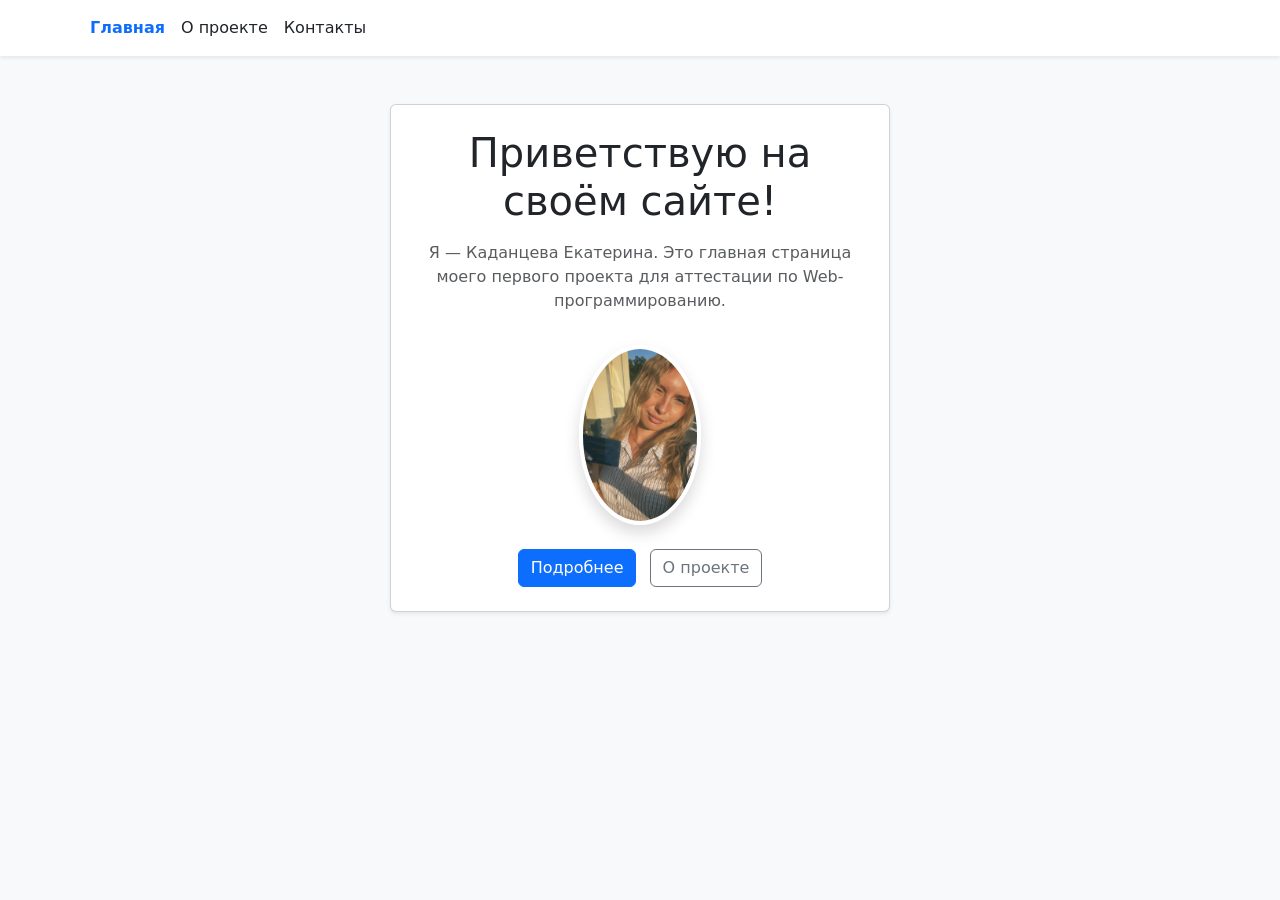
<file: index.html>
﻿<!doctype html>

<html lang="ru">

<head>

    <meta charset="UTF-8">

    <meta name="viewport" content="width=device-width, initial-scale=1.0">

    <title>Главная страница</title>

    <link href="https://cdnjs.cloudflare.com/ajax/libs/bootstrap/5.3.3/css/bootstrap.min.css" rel="stylesheet">

    <link rel="stylesheet" href="style.css">

    <script src="https://cdnjs.cloudflare.com/ajax/libs/bootstrap/5.3.3/js/bootstrap.bundle.min.js" defer></script>
    <script src="script.js" defer></script>

</head>
<body class="bg-light">

    <nav class="navbar navbar-expand bg-white shadow-sm mb-4">

        <div class="container">

            <div class="navbar-nav">

                <a class="nav-link active fw-bold text-primary" href="index.html">Главная</a>

                <a class="nav-link text-dark" href="about.html">О проекте</a>

                <a class="nav-link text-dark" href="contact.html">Контакты</a>

            </div>
        
        </div>

    </nav>


    <main class="container">

        <div class="card p-4 shadow-sm text-center mx-auto mt-5" style="max-width: 500px;">

            <h1 class="mb-3 text-dark">Приветствую на своём сайте!</h1>

            <p class="text-muted">Я — Каданцева Екатерина. Это главная страница моего первого проекта для аттестации по Web-программированию.</p>



            <div class="my-3">

                <img src="avatar.JPG" alt="Фото студента" class="hero-photo shadow">

            </div>



            <div class="mt-2">

                <button id="showMore" class="btn btn-primary">Подробнее</button>

                <button class="btn btn-outline-secondary ms-2" data-bs-toggle="modal" data-bs-target="#infoModal">

                    О проекте

                </button>

            </div>



            <p id="moreText" class="d-none mt-3 text-muted">

                В рамках курса я освоила вёрстку на HTML5, стилизацию через CSS и Bootstrap, а также добавила интерактивность на JavaScript.

            </p>

        </div>


        
        <div class="modal fade" id="infoModal" tabindex="-1" aria-hidden="true">

            <div class="modal-dialog modal-dialog-centered">

                <div class="modal-content">

                    <div class="modal-header">

                        <h5 class="modal-title">Об аттестационном проекте</h5>

                        <button type="button" class="btn-close" data-bs-dismiss="modal" aria-label="Закрыть"></button>

                    </div>

                    <div class="modal-body text-start">

                        Сайт опубликован на GitHub Pages. Интерактивные элементы (кнопки, карточки проектов и проверка формы) реализованы с помощью чистого JavaScript и Bootstrap 5.

                    </div>

                    <div class="modal-footer">

                        <button type="button" class="btn btn-secondary" data-bs-dismiss="modal">Закрыть</button>

                    </div>

                </div>

            </div>

        </div>

    </main>

</body>

</html>
</file>
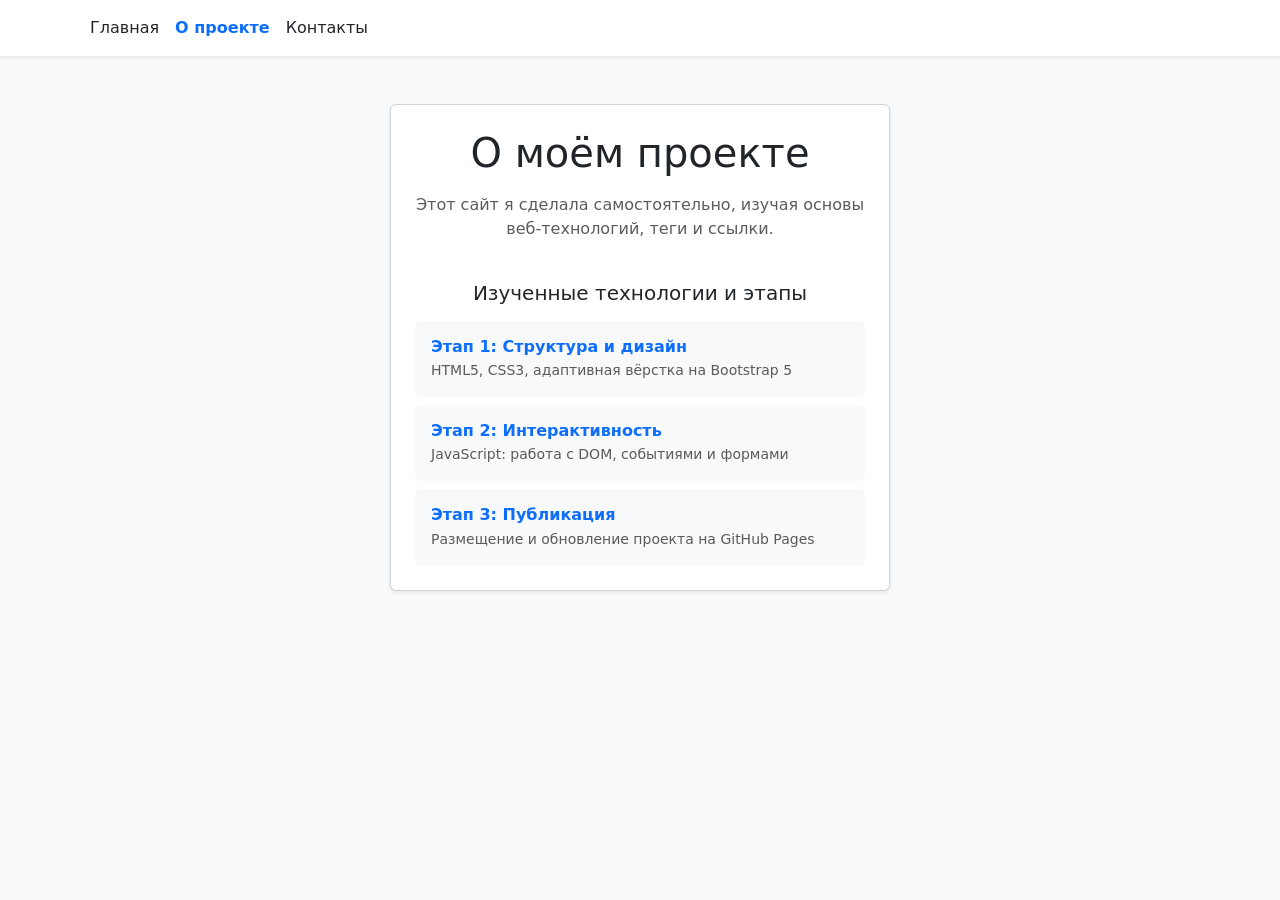
<file: about.html>
﻿<!doctype html>

<html lang="ru">

<head>

    <meta charset="UTF-8">

    <meta name="viewport" content="width=device-width, initial-scale=1.0">

    <title>О проекте</title>

    <link href="https://cdnjs.cloudflare.com/ajax/libs/bootstrap/5.3.3/css/bootstrap.min.css" rel="stylesheet">
    <link rel="stylesheet" href="style.css">

    <script src="https://cdnjs.cloudflare.com/ajax/libs/bootstrap/5.3.3/js/bootstrap.bundle.min.js" defer></script>
    <script src="script.js" defer></script>

</head>

<body class="bg-light">

    <nav class="navbar navbar-expand bg-white shadow-sm mb-4">

        <div class="container">

            <div class="navbar-nav">

                <a class="nav-link text-dark" href="index.html">Главная</a>

                <a class="nav-link active fw-bold text-primary" href="about.html">О проекте</a>

                <a class="nav-link text-dark" href="contact.html">Контакты</a>

            </div>

        </div>

    </nav>


    <main class="container">

        <div class="card p-4 shadow-sm text-center mx-auto mt-5" style="max-width: 500px;">

            <h1 class="mb-3 text-dark">О моём проекте</h1>

            <p class="text-muted">Этот сайт я сделала самостоятельно, изучая основы веб-технологий, теги и ссылки.</p>


                     
            <h2 class="h5 mt-4 mb-3 text-dark">Изученные технологии и этапы</h2>

            <section id="projects" class="text-start d-flex flex-column gap-2"></section>

        </div>

    </main>

</body>

</html>
</file>
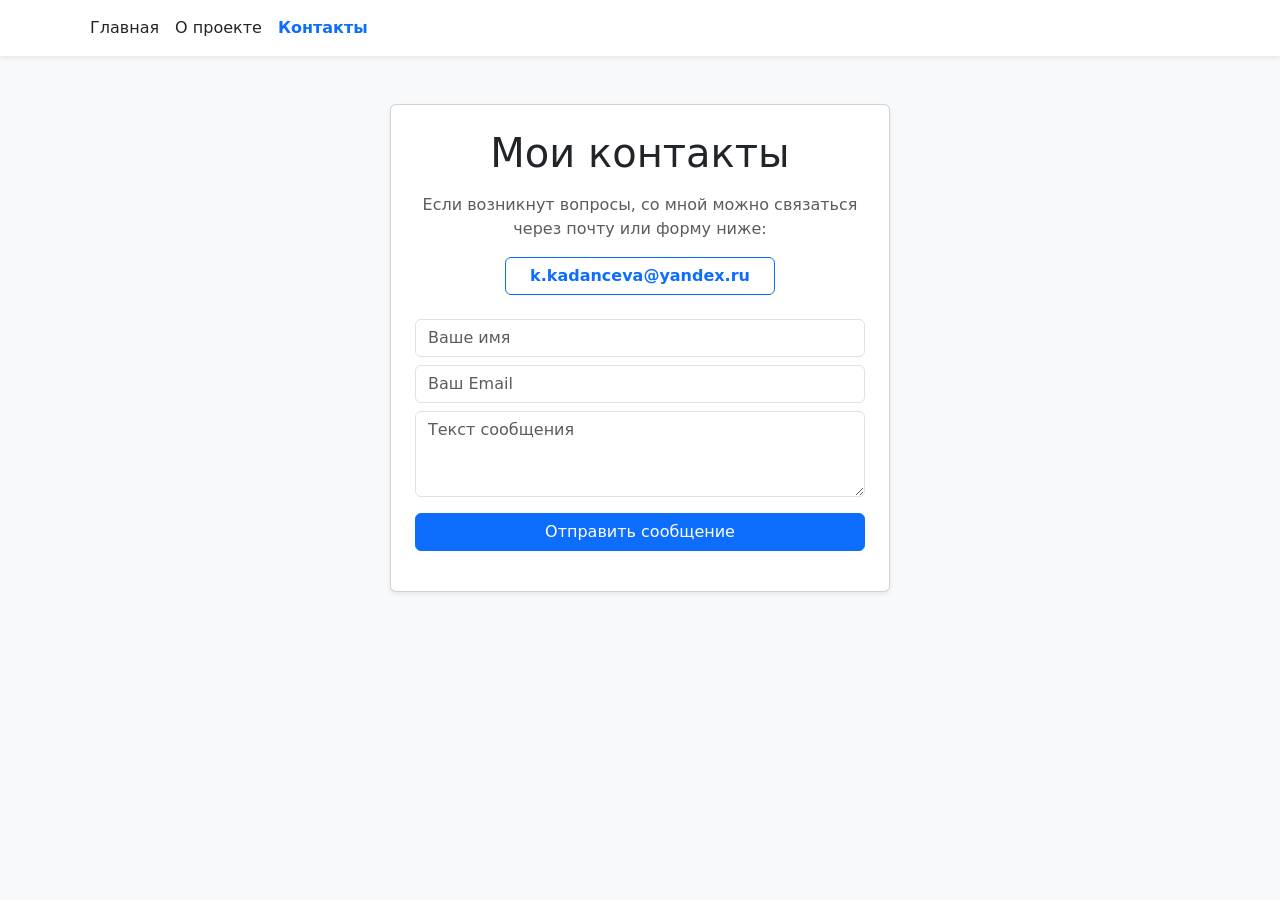
<file: contact.html>
﻿<!doctype html>
<!doctype html>
<html lang="ru">

<head>

    <meta charset="UTF-8">

    <meta name="viewport" content="width=device-width, initial-scale=1.0">

    <title>Контакты</title>

    <link href="https://cdnjs.cloudflare.com/ajax/libs/bootstrap/5.3.3/css/bootstrap.min.css" rel="stylesheet">

    <link rel="stylesheet" href="style.css">

    <script src="https://cdnjs.cloudflare.com/ajax/libs/bootstrap/5.3.3/js/bootstrap.bundle.min.js" defer></script>
    <script src="script.js" defer></script>

</head>

<body class="bg-light">

    <nav class="navbar navbar-expand bg-white shadow-sm mb-4">

        <div class="container">

            <div class="navbar-nav">

                <a class="nav-link text-dark" href="index.html">Главная</a>

                <a class="nav-link text-dark" href="about.html">О проекте</a>

                <a class="nav-link active fw-bold text-primary" href="contact.html">Контакты</a>

            </div>

        </div>

    </nav>


    <main class="container">

        <section id="contact" class="card p-4 shadow-sm text-center mx-auto mt-5" style="max-width: 500px;">

            <h1 class="mb-3 text-dark">Мои контакты</h1>

            <p class="text-muted">Если возникнут вопросы, со мной можно связаться через почту или форму ниже:</p>

            
 
            <div class="text-center mb-4">

                <a href="mailto:k.kadanceva@yandex.ru" class="btn btn-outline-primary fw-bold px-4">k.kadanceva@yandex.ru</a>

            </div>


                        
            <form id="contactForm" class="text-start">

                <div class="mb-2">

                    <input id="name" type="text" class="form-control" placeholder="Ваше имя">

                </div>

                <div class="mb-2">

                    <input id="email" type="text" class="form-control" placeholder="Ваш Email">

                </div>

                <div class="mb-3">

                    <textarea id="comment" class="form-control" rows="3" placeholder="Текст сообщения"></textarea>

                </div>

                <button type="submit" class="btn btn-primary w-100">Отправить сообщение</button>

            </form>


                      
            <p id="formMessage" class="mt-3 mb-0 fw-bold"></p>

        </section>

    </main>

</body>

</html>
</file>
<file: style.css>
.hero-photo {
    max-width: 180px;
    height: 180px;
    object-fit: cover;
    border-radius: 50%;
    border: 4px solid white;
}

.card:hover{
    transform: translateY(-5px);
    transition: .2s ease;
}
</file>
